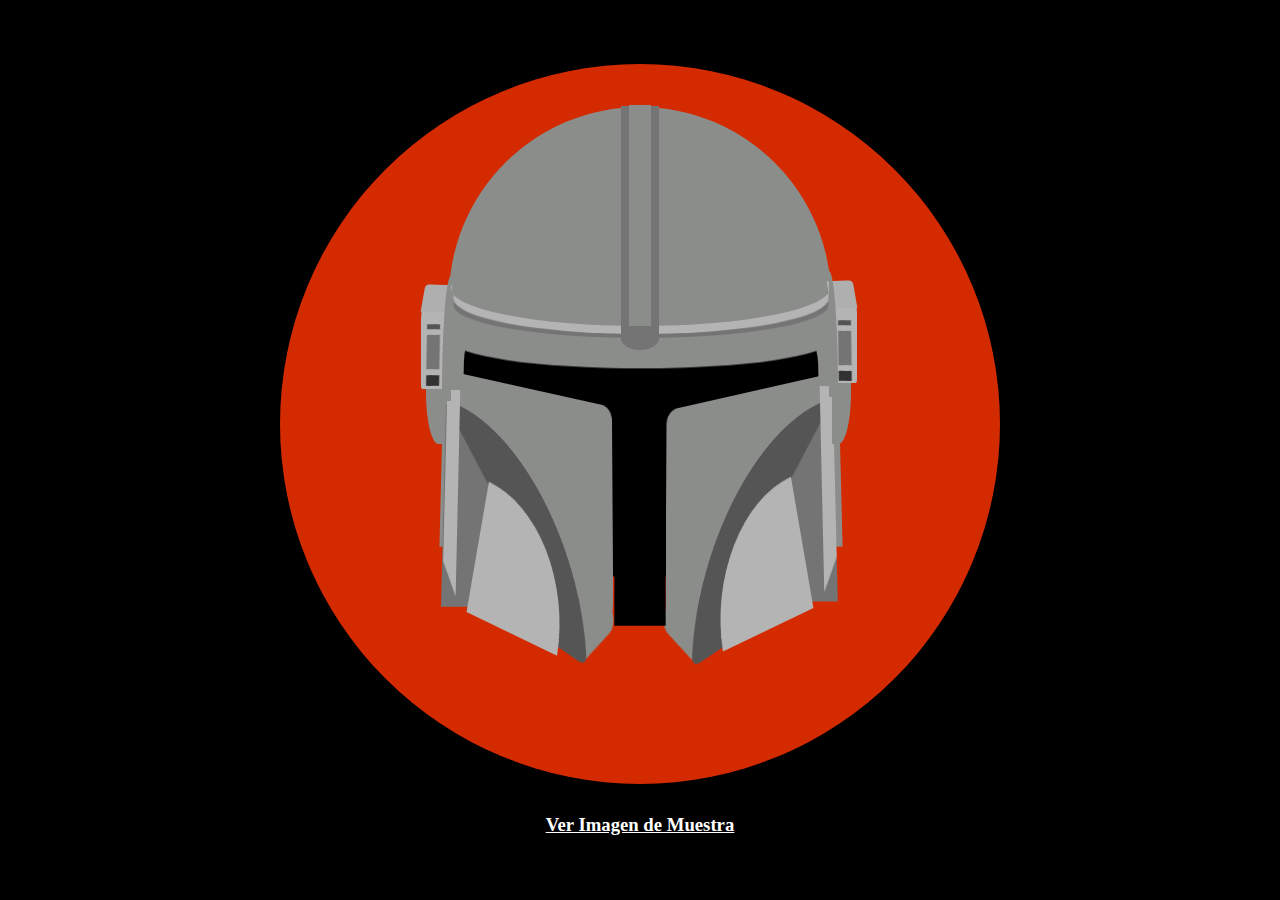
<file: index.html>
<!DOCTYPE html>
<html>
    <head>
        <link rel="stylesheet" href="style.css">
        <link rel="icon" href="Ejemplo.jpeg">
    </head>

    <body class="align">
        <!-- Circulo -->
        <div id="circulo-naranja" class="align">
            <!-- Circulo de arriba de casco -->
            <div id="top-casco"></div>

            <div id="cara">

                <div id="visor"  ></div>
                <div id="frente" class="curvo-abajo"></div>

                <!-- Cachetes -->

                <!-- Cachete left-->
                <div id="cachete-left" class="cachetes-top"></div>
                <div id="inner-cachete-left" class="inner-cachetes"></div>


                <!-- Cachete right -->
                <div id="cachete-right" class="cachetes-top"></div>
                <div id="inner-cachete-right" class="inner-cachetes"></div>


                <div id="visor-down"></div>
            </div>

            <div id="frente-top">

                <!-- orejas -->
                <div class="orejas" id="oreja-left">
                    <div class="oreja-flat" id="oreja-flat-left">
                        <div class="oreja-adorno" id="oreja-adorno-left"></div>
                    </div>
                </div>

                <div class="orejas" id="oreja-right">
                    <div class="oreja-flat" id="oreja-flat-right">
                        <div class="oreja-adorno" id="oreja-adorno-right"></div>
                    </div>
                </div>
            </div>
            <div id="franja-down"></div>    
        </div>    
    
        <a href="muestra.html"><h3>Ver Imagen de Muestra</h3></a>
    </body>
    

</html>
</file>
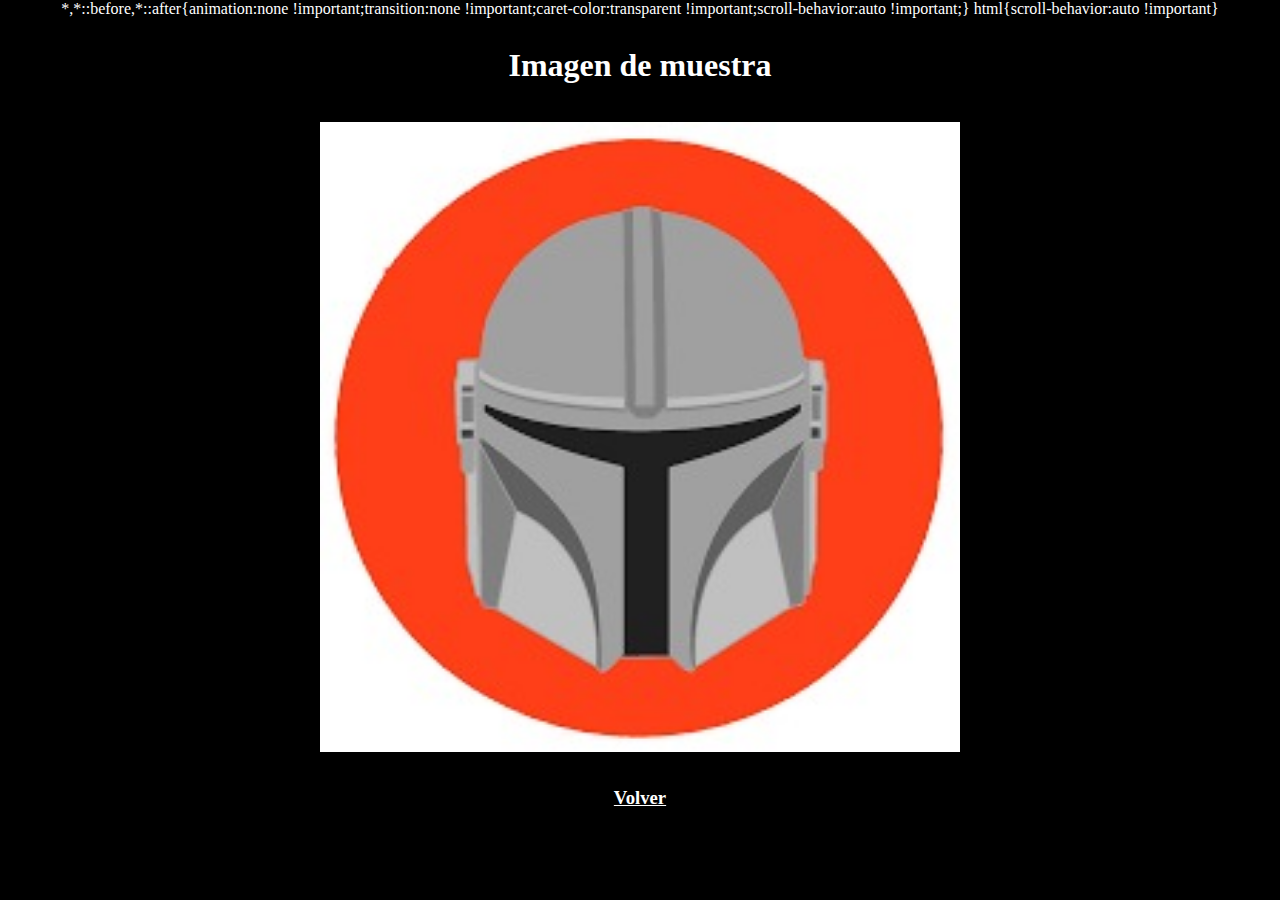
<file: muestra.html>
<!DOCTYPE html>
<html>
    <head>
        <link rel="stylesheet" href="muestra.css">
        <link rel="icon" href="Ejemplo.jpeg">
    </head>

    <body>
        <h1>Imagen de muestra</h1>

        <figure>
            <img src="Ejemplo.jpeg" alt="Imagen de uestr">
        </figure>

        <a href="index.html"><h3>Volver</h3></a>
    </body>
    

</html>
</file>
<file: style.css>
/* Variables de colores a usar */
:root {
    --color-naranja: rgb(212, 42, 0);

    /* Colores del casco */
    --color-casco-claro: rgb(180, 180, 180);
    --color-casco: rgb(139, 141, 138);
    --color-casco-sombra: rgb(116, 116, 116);
    --color-casco-black: rgb(85, 85, 85);
}

* {
    background-color: black;
    margin: 0;
    padding: 0;
}

html, body {
    width: 100%;
    height: 100%;
}

.align{
    display: flex;
    flex-direction: column;
    justify-content: center;
    align-items: center;
}

#circulo-naranja {
    width:  80vh;
    height: 80vh;
    background: var(--color-naranja);
    border-radius: 50%;
    perspective: 700px;
}

#top-casco {
    position: relative;
    top: 6%;
    width: 53%;  
    height: 30%;

    background: var(--color-casco);
    border-radius: 1500px 1500px 0 0;
}

::after, ::before {
    content: " ";    
    text-align: center;
    display: block;
}

#top-casco::before {

    /* Forma */
    width: 10%;
    height: 104%;
    margin-left: 45%;
    background: var(--color-casco-sombra);

    /* Posicion */
    position: relative;
    top: -0.5%;
}

#top-casco::after {

    /* Forma */
    width: 6%;
    height: 104%;
    margin-left: 47%;
    background: var(--color-casco);

    /* Posicion */
    position: relative;
    top: -105%;
}


/* Curva Normal */
#frente-top {
    height: 11%;
    width:  53%;
    border-radius: 50% 50% 50% 50%;
    
    position: relative;
    top: -43.8%;
    background: var(--color-casco);
}

/* Curva Clara */
#frente::after {
    height: 130%;
    width:  100%;
    border-radius: 28% 30% 50% 50%;
    
    position: relative;
    top: -211.5%;
    left: 0%;
    background: var(--color-casco-claro);
}

/* Curva Oscura */
#frente::before {
    height: 120%;
    width:  100%;
    border-radius: 50% 50% 50% 50%;
    
    position: relative;
    top: -75%;
    background: var(--color-casco-sombra);
}


/* ---- Franja superior del casco ----*/

/* Parte oscura */
#franja-down {
    height: 20%;
    width:  5.3%;

    position: relative;
    top: -61.5%;

    background: var(--color-casco-sombra);
}

/* Parte clara */
#franja-down::before {
    height: 114%;
    width:  60%;
    position: relative;
    left: 20%;
 
    background:var(--color-casco);
}

/* Flecha */
#franja-down::after {
    height: 17%;
    width:  100%;

    position: relative;
    top: -25%;
    left: 0;
    border-radius: 0 0 50% 50%;

    background:var(--color-casco-sombra);
}

/* Linea de frente */
#frente {
    height: 20%;
    width:  96%;
    border-radius: 0 0 50% 50%;

    position: relative;
    top: -82%;
    left: 2%;

    background: var(--color-casco);
}

#cara {
    height: 40%;
    width: 55%;

    position: relative;
    top: -2.5%;
    left: 0.1%;

    border-radius: 30% 30% 0 0;
    background: var(--color-casco);

    perspective: 700px;

    transform: rotateX(5deg);
}

#visor {
    height: 100%;
    width:  90%;

    position: relative;
    top: 10%;
    left: 5%;

    border-radius: 25% 26% 30% 30%;
}

/* ---- Cachetes ---- */

.cachetes-top {
    width: 64.5%;
    height: 85%;

    position: relative;
    top: -68%;

    perspective: 700px;
    background-color: var(--color-casco);
}

#cachete-left {
    top: -76%;
    right: 11%;

    transform: 
        rotateX(-12deg)
        rotateY(-45deg)
    ;

    border-radius: 0 5% 28% 0;
}

#cachete-right {
    top: -230%;
    left: 46%;
    
    transform: 
        rotateX(-12deg)
        rotateY(45deg)
    ;

    border-radius: 5% 0 0 28%;
}

#visor-down {

    width: 12.6%;
    height: 30%;

    position: relative;
    bottom: 332.8%;
    left: 43.45%;

    background: black;
}

#cachete-left::after {

    width: 90%;
    height: 90%;

    position: relative;
    top: -17.5%;
    right: 5%;

    transform: 
        rotateX(25deg)
        rotateY(10deg)
    ;

    border-radius: 0 100% 5% 0;
    background: var(--color-casco-black);
}

#cachete-left::before {
    width: 25%;
    height: 30%;
    
    position: relative;
    top: 66%;
    left: 72%;

    transform: 
        rotatez(40deg)
    ;

    border-radius: 0 30% 0 0;

    background: var(--color-casco);
}

#cachete-right::after {
    width: 90%;
    height: 90%;

    position: relative;
    top: -19%;
    left: 14%;

    transform: 
        rotateX(20deg)
        rotateY(-10deg)
    ;

    border-radius: 100% 0 0 5%;
    background: var(--color-casco-black);
}

#cachete-right::before {
    width: 25%;
    height: 30%;
    
    position: relative;
    top: 64.5%;
    left: 2%;

    transform: 
        rotatez(-40deg)
    ;

    border-radius: 30% 0 0 0;

    background: var(--color-casco);
}


.inner-cachetes {
    height: 35%;
    width:  1px;

	border-top: 11vh solid transparent;
    position: relative;
    background-color: transparent;
}

#inner-cachete-left {
    bottom: 154.5%;
    left: 0.8%;
	
    border-left: 6vh solid var(--color-casco-sombra);
}

#inner-cachete-right {
    bottom: 311%;
    left: 84.5%;
	
    border-right: 6vh solid var(--color-casco-sombra);
}

#inner-cachete-left::before, #inner-cachete-right::before  {
    width: 16000%;
    height: 131.5%;

    position: relative;
    background: var(--color-casco-claro);
}

#inner-cachete-left::before {
    top: -3%;
    right: 5500%;

    transform: 
        rotateY(-55deg)
        rotateZ(15deg)
    ;

    border-radius: 0 100% 0 0;
}

#inner-cachete-right::before {
    height: 132.5%;
    top: -3%;
    right: 10300%;

    transform: 
        rotateY(55deg)
        rotateZ(-15deg)
    ;

    border-radius: 100% 0 0 0;
}

#inner-cachete-left::after, #inner-cachete-right::after {
    width: 0%;
    height: 170%;

    position: relative;
    bottom: 245%;

	border-bottom: 3.8vh solid transparent;
}

#inner-cachete-left::after{
    right: 5280%;
    border-right: 1.5vh solid var(--color-casco-claro);
}

#inner-cachete-right::after{
    left: 4280%;
    border-left: 1.5vh solid var(--color-casco-claro);
}

/* ---- Orejas ---- */

.orejas {
    width: 5%;
    height: 100%;
    
    position: relative;
    background: var(--color-casco);
}

#oreja-left {
    top: 150%;
    right: 6%;

    border-bottom-left-radius: 65%;
}

#oreja-right {
    top: 50%;
    left: 100.2%;
    
    border-bottom-right-radius: 65%;
}

#oreja-right::before, #oreja-left::before {
    height: 110%;
    width: 140%;

    position: relative;
    top: -80%;

    background: var(--color-casco-claro);
}

#oreja-left::before {
    right: 30%;
    border-top-left-radius: 20%;
    border-bottom-left-radius: 5%;
}

#oreja-right::before {
    top: -87%;
    left: -5%;
    border-top-right-radius: 20%;
    border-bottom-right-radius: 5%;
}

#oreja-right::after, #oreja-left::after {
    height: 160%;
    width: 50%;

    position: relative;
    top: -294%;

    background: var(--color-casco);
}

#oreja-left::after {
    left: 81.5%;
    border-top-left-radius: 100%;
}

#oreja-right::after {
    top: -300%;
    right: 15.5%;

    border-top-right-radius: 100%;
}

.oreja-flat {
    width: 140%;
    height: 70%;

    position: relative;
    top: -230%;

    background: rgb(175, 175, 175);
}

#oreja-flat-left {

    right: 15%;
    transform: 
        rotateX(60deg)
        rotateZ(5deg);
    ;
    
    border-top-left-radius: 15%;
}

#oreja-flat-right {
    width: 135%;
    top: -235%;
    right: 13%;
    
    transform: 
        rotateX(60deg)
        rotateZ(-5deg);
    ;
    
    border-top-right-radius: 15%;
}

/* ------------ Adornos de oreja ------------ */

/* Adornos de en medio*/
.oreja-adorno {
    width: 50%;
    height: 125%;

    position: relative;
    top: 183%;

    background: var(--color-casco-sombra);
}

#oreja-adorno-left {
    left: 48%; 
    transform: rotateZ(-4.5deg);
}


#oreja-adorno-right {
    left: 1%; 
    transform: rotateZ(4.6deg);
}


/* Adornos bajos */

#oreja-adorno-left::before, #oreja-adorno-right::before {
    height: 30%;
    width: 100%;

    position: relative;
    top: 118%;

    background: rgb(50, 50, 50);
}

#oreja-adorno-left::before{
    right: 3%;
}

#oreja-adorno-right::before{
    top: 116%;
    left: 1.5%;
}

/* Adornos altos */

#oreja-adorno-left::after, #oreja-adorno-right::after {
    height: 14%;
    width: 100%;

    position: relative;
    top: -60%;

    background: var(--color-casco-black);
}

a {
    margin-top: 30px;
    color: white;
}
</file>
<file: muestra.css>
* {
    background: black;
    color: white;

    display: flex;
    flex-direction: column;
    justify-content: center;
    align-items: center;
}

figure {
    width: 50vw;
    height: 70vh;
}

img {
    width: 100%;
    height: 100%;
}
</file>
